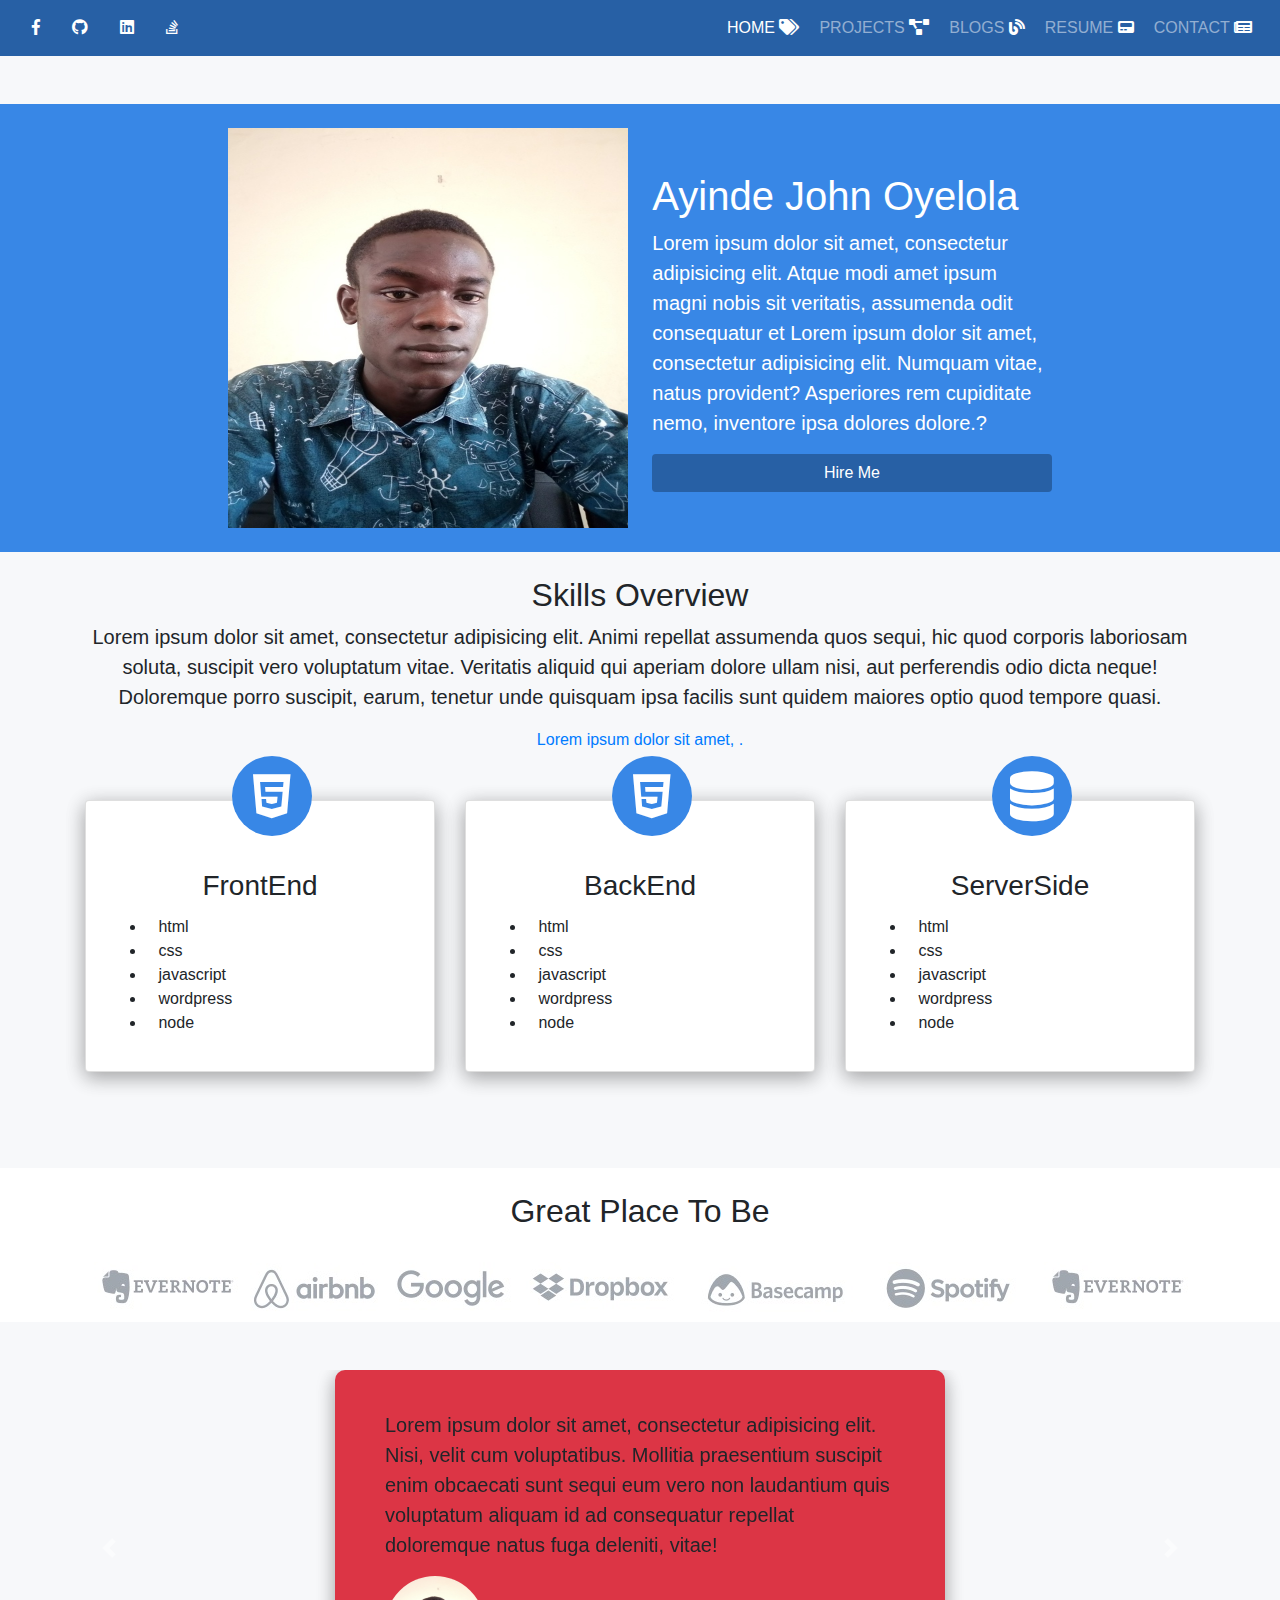
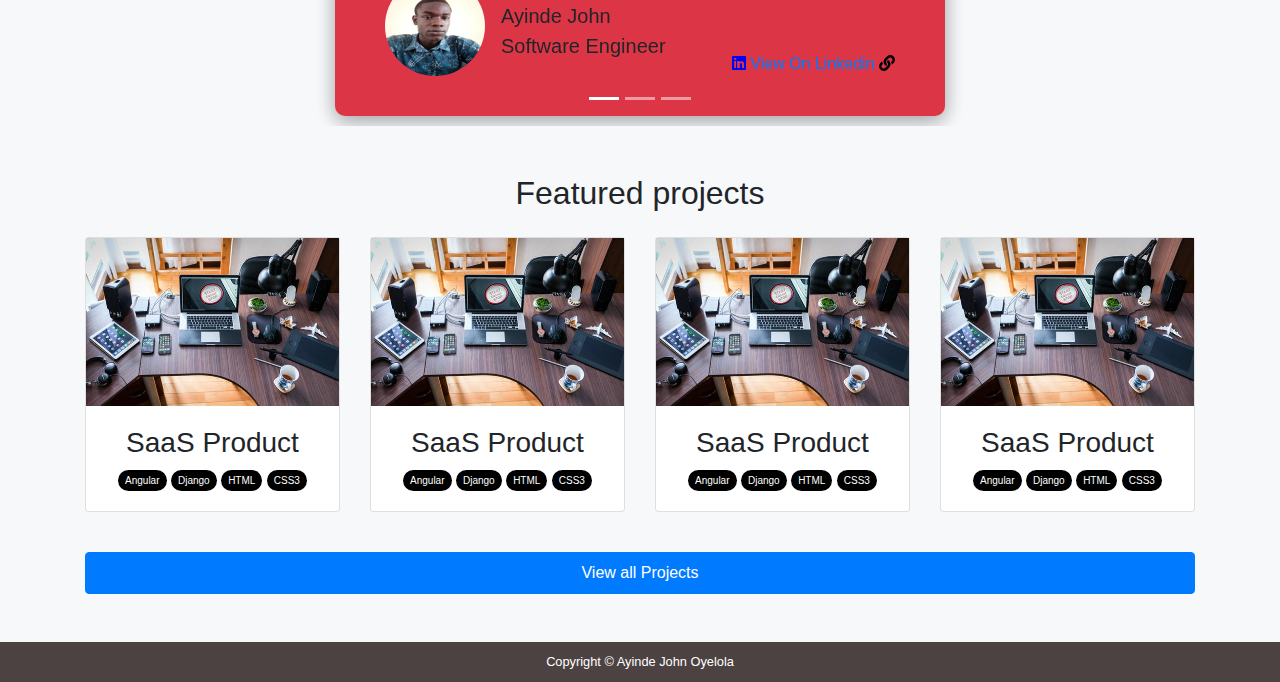
<file: index.html>
<!DOCTYPE html>
<html lang="en">

<head>
	<meta charset="UTF-8">
	<meta name="viewport" content="width=device-width, initial-scale=1, shrink-to-fit=no">
	<title>Welcome To My Bootstrap 4 Developer Portfolio Page</title>
	<link rel="stylesheet" href="./font/css/all.css"><!-- FontAwesome  -->
	<link rel="stylesheet" type="text/css" href="./asset/bootstrap.css"><!-- BootStrap  -->
	<script src="./asset/jquery.min.js"></script><!-- BootStrap JQuery  -->
	<link rel="stylesheet" href="./asset/main.css"><!-- Main StyleSheet  -->



</head>

<body>
	<header>
		<!-- Navigation start -->
		<nav class="navbar navbarbg  navbar-expand-md navbar-dark ">
			<ul class="nav">
				<li class="nav-item "><a href="#" class="nav-link"><span class="fab fa-facebook-f"></span></a></li>
				<li class="nav-item "><a href="#" class="nav-link"><span class="fab fa-github"></span></a></li>
				<li class="nav-item "><a href="#" class="nav-link"><span class="fab fa-linkedin"></span></a></li>
				<li class="nav-item "><a href="#" class="nav-link"><span class="fab fa-stack-overflow"></span></a></li>
			</ul>
			<button class="navbar-toggler" data-toggle="collapse" data-target="#portNav">
				<span class="navbar-toggler-icon"></span>
			</button>

			<div class="collapse navbar-collapse" id="portNav">
				<ul class="navbar-nav ml-auto">
					<li class="nav-item mr-1 active"><a href="index.html" class="nav-link navlink">Home <span
								class="fa fa-tags"></span></a></li>
					<li class="nav-item mr-1"><a href="project.html" class="nav-link">projects <span
								class="fa fa-project-diagram"></span></a></li>
					<li class="nav-item mr-1"><a href="404.html" class="nav-link">blogs <span class="fa fa-blog"></span></a>
					</li>
					<li class="nav-item mr-1"><a href="resume.html" class="nav-link">resume <span
								class="fa fa-pager"></span></a></li>
					<li class="nav-item mr-1"><a href="contact.html" class="nav-link">contact <span
								class="fa fa-newspaper"></span></a></li>
					<!-- <li class="nav-item mr-1"><a href="#" class="nav-link">page <span class="fa fa-tags"></span></a></li> -->
				</ul>

			</div>
		</nav>

		<!-- Navigation Ends -->
		<!-- about start -->
		<div class="container-fluid bg-primary mt-5 text-white">
			<div class="row about py-2">
				<!-- <div class="col-lg-2 col-md-1"></div> -->
				<div class="col-lg-8  offset-lg-2 offset-md-2">
					<div class="media flex-column flex-md-row">
						<img src="./img/john.jpg" class=" my-3 ml-auto mr-auto  img-fluid passport" alt="My portfolio john" />
						<div class="media-body ml-4 text-center text-md-left mt-4 flex-column  align-self-center">
							<h1 class="">Ayinde John Oyelola</h1>
							<p class="span2 ">Lorem ipsum dolor sit amet, consectetur adipisicing elit. Atque modi amet ipsum
								magni nobis sit veritatis, assumenda odit consequatur et Lorem ipsum dolor sit amet, consectetur
								adipisicing elit. Numquam vitae, natus provident? Asperiores rem cupiditate nemo, inventore ipsa
								dolores dolore.?</p>
							<a href="#" class="btn navbarbg mb-3  w-100 ">Hire Me</a>
						</div>
					</div>
				</div>
				<!-- <div class="col-lg-2 offset-md-2"></div> -->
			</div>

		</div>
		<!-- about start End -->
	</header>


	<!-- Skills Overview Start-->
	<div class="container text-center mt-4 mb-5 ">
		<h2>Skills Overview</h2>
		<p>Lorem ipsum dolor sit amet, consectetur adipisicing elit. Animi repellat assumenda quos sequi, hic quod
			corporis laboriosam soluta, suscipit vero voluptatum vitae. Veritatis aliquid qui aperiam dolore ullam nisi,
			aut perferendis odio dicta neque! Doloremque porro suscipit, earum, tenetur unde quisquam ipsa facilis sunt
			quidem maiores optio quod tempore quasi.</p>
		<a href="#">Lorem ipsum dolor sit amet, .</a>
	</div>
	<!-- Skills Overview Ends-->

	<!-- technologies Start-->
	<div class="container">
		<div class="row mt-5">
			<div class="col-lg-4 col-sm-12 mb-5">
				<div class="card shadow1">
					<div class="card-body">
						<div class="text-center icon-div"><span class="fab fa-html5 icon"></span></div>
						<h3 class="card-title text-center mt-5 ">FrontEnd</h3>
						<ul class=" ">
							<li><span class=" fas fa-angle-right"></span> html</li>
							<li><span class=" fas fa-angle-right"></span> css</li>
							<li><span class=" fas fa-angle-right"></span> javascript</li>
							<li><span class=" fas fa-angle-right"></span> wordpress</li>
							<li><span class=" fas fa-angle-right"></span> node</li>
						</ul>

					</div>
				</div>
			</div>

			<div class="col-lg-4 col-sm-12 mb-5">
				<div class="card shadow1">
					<div class="card-body ">
						<div class="text-center icon-div"><span class="fab fa-html5 icon"></span></div>
						<h3 class="card-title text-center mt-5 ">BackEnd</h3>
						<ul class=" ">
							<li><span class=" fas fa-angle-right"></span> html</li>
							<li><span class=" fas fa-angle-right"></span> css</li>
							<li><span class=" fas fa-angle-right"></span> javascript</li>
							<li><span class=" fas fa-angle-right"></span> wordpress</li>
							<li><span class=" fas fa-angle-right"></span> node</li>
						</ul>

					</div>
				</div>
			</div>

			<div class="col-lg-4 col-sm-12 mb-5">
				<div class="card shadow1">
					<div class="card-body">
						<div class="text-center icon-div"><span class="fas fa-database icon"></span></div>
						<h3 class="card-title text-center mt-5 ">ServerSide</h3>
						<ul class=" ">
							<li><span class=" fas fa-angle-right"></span> html</li>
							<li><span class=" fas fa-angle-right"></span> css</li>
							<li><span class=" fas fa-angle-right"></span> javascript</li>
							<li><span class=" fas fa-angle-right"></span> wordpress</li>
							<li><span class=" fas fa-angle-right"></span> node</li>
						</ul>

					</div>
				</div>
			</div>

		</div>
	</div>
	<!-- technologies End-->
	<!-- Places start -->
	<div class="container-fluid text-center mt-5 mb-2" style="background: white;">
		<div class="row">
			<div class="col">
				<h2 class=" py-4  text-center">Great Place To Be</h2>
				<div class="nav" style="display: flex;justify-content: center;">
					<span><img src="./img/eva.png" alt=""></span>
					<span><img src="./img/ari.png" alt=""></span>
					<span><img src="./img/base.png" alt=""></span>
					<span><img src="./img/droop.png" alt=""></span>
					<span><img src="./img/google.png" alt=""></span>
					<span><img src="./img/spo.png" alt=""></span>
					<span><img src="./img/eva.png" alt=""></span>
				</div>
			</div>
		</div>
	</div>
	<!-- Places Ends -->

	<!-- Carousel Start -->
	<div class="container-fluid">
		<div class="carousel slide my-5 col" id="carousel" data-ride="carousel" role="carousel">
			<ol class="carousel-indicators">
				<li data-target="#carousel" data-slide-to="0" class="active"></li>
				<li data-target="#carousel" data-slide-to="1"></li>
				<li data-target="#carousel" data-slide-to="2"></li>
			</ol>
			<div class="carousel-inner ">
				<div class="carousel-item active" class="">
					<div class="block bg-danger">
						<blockquote class=" blockquote">Lorem ipsum dolor sit amet, consectetur adipisicing elit. Nisi, velit
							cum voluptatibus. Mollitia praesentium suscipit enim obcaecati sunt sequi eum vero non laudantium
							quis voluptatum aliquam id ad consequatur repellat doloremque natus fuga deleniti, vitae!
						</blockquote>
						<div class="block-profile clearfix">
							<img src="./img/john.jpg" class="float-left mr-3">
							<p>Ayinde John <br> Software Engineer</p>
							<a class="d-block float-right" href="#"><span style="color: blue;font-size: px;"
									class="fab fa-linkedin"></span> View On Linkedin <span style="color: black"
									class="fas fa-link"></span> </a>
						</div>
					</div>
				</div>
				<div class="carousel-item " class="">
					<div class="block">
						<blockquote class=" blockquote">Lorem ipsum dolor sit amet, consectetur adipisicing elit. Nisi, velit
							cum voluptatibus. Mollitia praesentium suscipit enim obcaecati sunt sequi eum vero non laudantium
							quis voluptatum aliquam id ad consequatur repellat doloremque natus fuga deleniti, vitae!
						</blockquote>
						<div class="block-profile clearfix">
							<img src="./img/fung.jpg" class="float-left mr-3">
							<p>Ayinde John <br> Software Engineer</p>
						</div>
					</div>
				</div>
				<div class="carousel-item" class="">
					<div class="block">
						<blockquote class=" blockquote">Lorem ipsum dolor sit amet, consectetur adipisicing elit. Nisi, velit
							cum voluptatibus. Mollitia praesentium suscipit enim obcaecati sunt sequi eum vero non laudantium
							quis voluptatum aliquam id ad consequatur repellat doloremque natus fuga deleniti, vitae!
						</blockquote>
						<div class="block-profile clearfix">
							<img src="./img/ugo.jpg" class="float-left mr-3">
							<p>Ayinde John <br> Software Engineer</p>
						</div>
					</div>
				</div>
			</div>
			<a class="carousel-control-prev" href="#carousel" data-slide="prev" role="button">
				<span class="carousel-control-prev-icon"></span>
				<span class="sr-only">Previous</span>
			</a>
			<a class="carousel-control-next" href="#carousel" data-slide="next" role="button">
				<span class="carousel-control-next-icon"></span>
				<span class="sr-only">Next</span>
			</a>
		</div>
	</div>



	<!-- Carousel Ends -->
	<!-- Featured projects start -->
	<div class="container mb-5">
		<h2 class="text-center mb-4">Featured projects</h2>

		<div class="row">
			<div class="col-12 col-lg-3">
				<div class="card mb-sm-3" style="">
					<img src="./img/p1.jpeg" style="width: 550px" class="img-fluid .card-img-top">
					<div class="card-body">
						<h3 class="text-center">SaaS Product</h3>
						<div class="line-tech text-center">
							<span>Angular</span>
							<span>Django</span>
							<span>HTML</span>
							<span>CSS3</span>
						</div>
					</div>
				</div>
			</div>

			<div class="col-12 col-lg-3">
				<div class="card mb-sm-3" style="">
					<img src="./img/p1.jpeg" style="width: 550px" class="img-fluid .card-img-top">
					<div class="card-body">
						<h3 class="text-center">SaaS Product</h3>
						<div class="line-tech text-center">
							<span>Angular</span>
							<span>Django</span>
							<span>HTML</span>
							<span>CSS3</span>
						</div>
					</div>
				</div>
			</div>

			<div class="col-12 col-lg-3">
				<div class="card mb-sm-3" style="">
					<img src="./img/p1.jpeg" style="width: 550px" class="img-fluid .card-img-top">
					<div class="card-body">
						<h3 class="text-center">SaaS Product</h3>
						<div class="line-tech text-center">
							<span>Angular</span>
							<span>Django</span>
							<span>HTML</span>
							<span>CSS3</span>
						</div>
					</div>
				</div>
			</div>

			<div class="col-12 col-lg-3">
				<div class="card mb-sm-3" style="">
					<img src="./img/p1.jpeg" style="width: 550px" class="img-fluid .card-img-top">
					<div class="card-body">
						<h3 class="text-center">SaaS Product</h3>
						<div class="line-tech text-center">
							<span>Angular</span>
							<span>Django</span>
							<span>HTML</span>
							<span>CSS3</span>
						</div>
					</div>
				</div>
			</div>
		</div>

		<a href="./project.html" class="d-block btn btn-primary py-2 px-3 mt-4">View all Projects</a>
	</div>
	<!-- Featured projects End -->
	<!-- Footer start -->
	<div class="container-fluid" id="footer">
		<small class="text-center"> Copyright &copy; Ayinde John Oyelola</small>
	</div>
	<!-- Footer end -->






	<script src="./asset/bootstrap.min.js"></script><!-- BootStrap JavaScript  -->
</body>

</html>
</file>
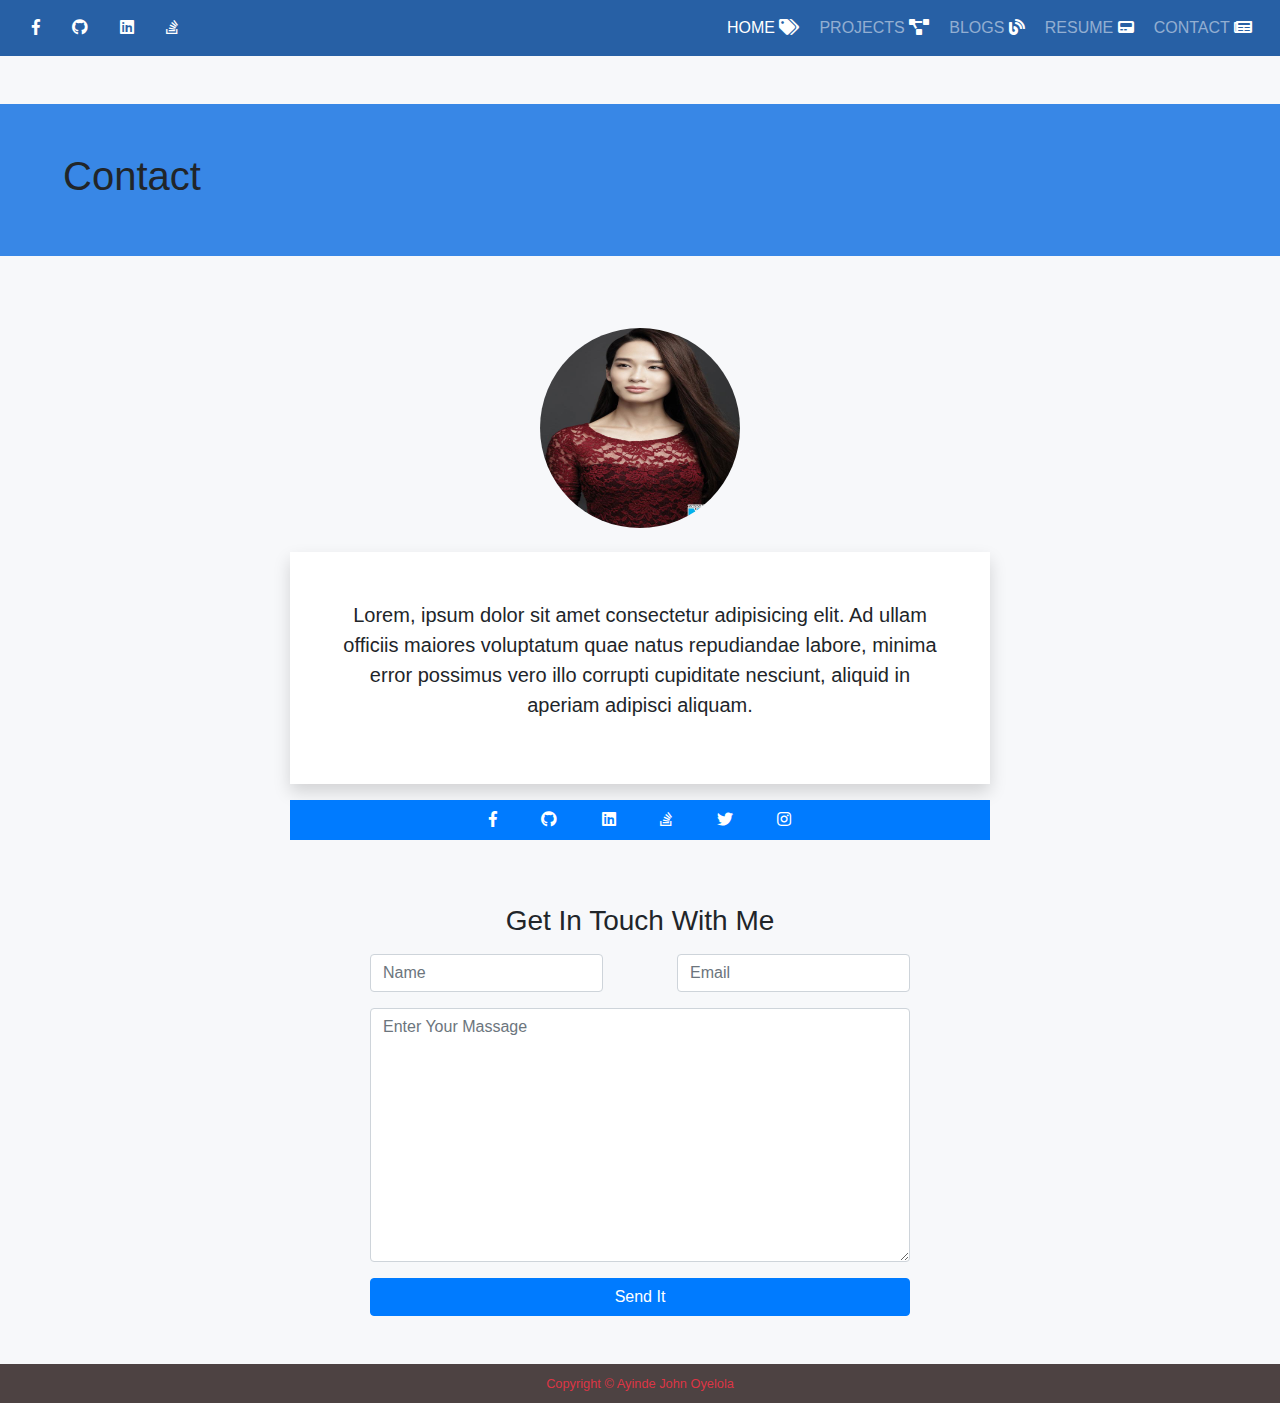
<file: contact.html>
<!DOCTYPE html>
<html lang="en">
<head>
	<meta charset="UTF-8">
	 <meta name="viewport" content="width=device-width, initial-scale=1, shrink-to-fit=no">
	<title>Projects Page</title>
	 <link rel="stylesheet" href="./font/css/all.css">  <!-- FontAwesome  -->
    <link rel="stylesheet" type="text/css" href="./asset/bootstrap.css">
    <script src="./asset/jquery.min.js"></script>
	<link rel="stylesheet" href="./asset/main.css">

    
    <script src="./asset/bootstrap.min.js"></script>

</head>
<body>
	<header>
<!-- Navigation start -->
		<nav class="navbar navbarbg navbar-expand-md navbar-dark">
			<ul class="nav">
				<li class="nav-item "><a href="#" class="nav-link"><span class="fab fa-facebook-f"></span></a></li>
				<li class="nav-item "><a href="#" class="nav-link"><span class="fab fa-github"></span></a></li>
				<li class="nav-item "><a href="#" class="nav-link"><span class="fab fa-linkedin"></span></a></li>
				<li class="nav-item "><a href="#" class="nav-link"><span class="fab fa-stack-overflow"></span></a></li>
			</ul>
			<button class="navbar-toggler" data-toggle="collapse" data-target="#portNav">
				<span class="navbar-toggler-icon"></span>
			</button>

			<div class="collapse navbar-collapse" id="portNav">
				<ul class="navbar-nav ml-auto">
					<li class="nav-item mr-1 active"><a href="index.html" class="nav-link ">Home <span class="fa fa-tags"></span></a></li>
					<!-- <li class="nav-item mr-1 "><a href="#" class="nav-link ">About <span class="fa fa-tags"></span></a></li> -->
					<li class="nav-item mr-1"><a href="project.html" class="nav-link">projects <span class="fa fa-project-diagram"></span></a></li>
					<li class="nav-item mr-1"><a href="404.html" class="nav-link">blogs <span class="fa fa-blog"></span></a></li>
					<li class="nav-item mr-1"><a href="resume.html" class="nav-link">resume <span class="fa fa-pager"></span></a></li>
					<li class="nav-item mr-1"><a href="#" class="nav-link">contact <span class="fa fa-newspaper"></span></a></li>
					<!-- <li class="nav-item mr-1"><a href="#" class="nav-link">page <span class="fa fa-tags"></span></a></li> -->
				</ul>

			</div>
		</nav>
	
<!-- Navigation Ends -->

	</header>

<!-- Project Header start -->
	<div class="container-fluid bg-primary mt-5 mb-5" >
		<div class="row about">
			<div class="col">
				<h1 class="display-5 py-5 pl-5">Contact</h1>
			</div>
		</div>
	</div>
<!-- Project Header ends -->
	<div class="container">
		<div class="row">
			<div class="col-lg-8 mx-lg-auto"> <!-- Centering the container    -->
				<div class="contact-intro  col text-center">
					<img src="./img/fung.jpg" class="my-4 mx-auto rounded-circle d-inline-block" style="width:200px;height:200px;" alt="">

					<div class="speech shadow  p-5 mb-3" style="background: #fff">
						<p>Lorem, ipsum dolor sit amet consectetur adipisicing elit. Ad ullam officiis maiores voluptatum quae natus repudiandae labore, minima error possimus vero illo corrupti cupiditate nesciunt, aliquid in aperiam adipisci aliquam.</p>
					</div>
					<ul class="list-inline bg-primary">
							<li class="list-inline-item "><a href="#" class="nav-link"><span class="fab fa-facebook-f"></span></a></li>
							<li class="list-inline-item "><a href="#" class="nav-link"><span class="fab fa-github"></span></a></li>
							<li class="list-inline-item "><a href="#" class="nav-link"><span class="fab fa-linkedin"></span></a></li>
							<li class="list-inline-item "><a href="#" class="nav-link"><span class="fab fa-stack-overflow"></span></a></li>
							<li class="list-inline-item "><a href="#" class="nav-link"><span class="fab fa-twitter"></span></a></li>
							<li class="list-inline-item "><a href="#" class="nav-link"><span class="fab fa-instagram"></span></a></li>
						</ul>
				</div>
				
			</div>
		</div>
	</div>
<!-- Contact Form Start -->
	<div class="container mt-5 mb-5">
		<div class="row">
			<div class="col-lg-6 mx-lg-auto">
				<h3 class="display-5 text-center mb-3">Get In Touch With Me</h3>
				<form action="" class="form">
					<!-- <label for="name">Name</label> -->
					<div class="form-inline mb-3 d-flex justify-content-between">
						<input type="text" name="" id="name" class=" form-control" placeholder="Name" class="   ">
						<input type="email" name="" id="email" class="form-control " placeholder="Email">
					</div>
					<textarea name="" id="textarea" cols="30" class="form-control" rows="10" placeholder="Enter Your Massage"></textarea>
					<button class="btn btn-primary w-100 mt-3">Send It</button>
				</form>
			</div>
		</div>
	</div>
<!-- Contact Form Ends -->

<!-- Footer start -->
	<div class="container-fluid" id="footer">
		<small class="text-center text-danger"> Copyright 	&copy; Ayinde John Oyelola</small>
	</div>
<!-- Footer end -->
</body>
</html>
</file>
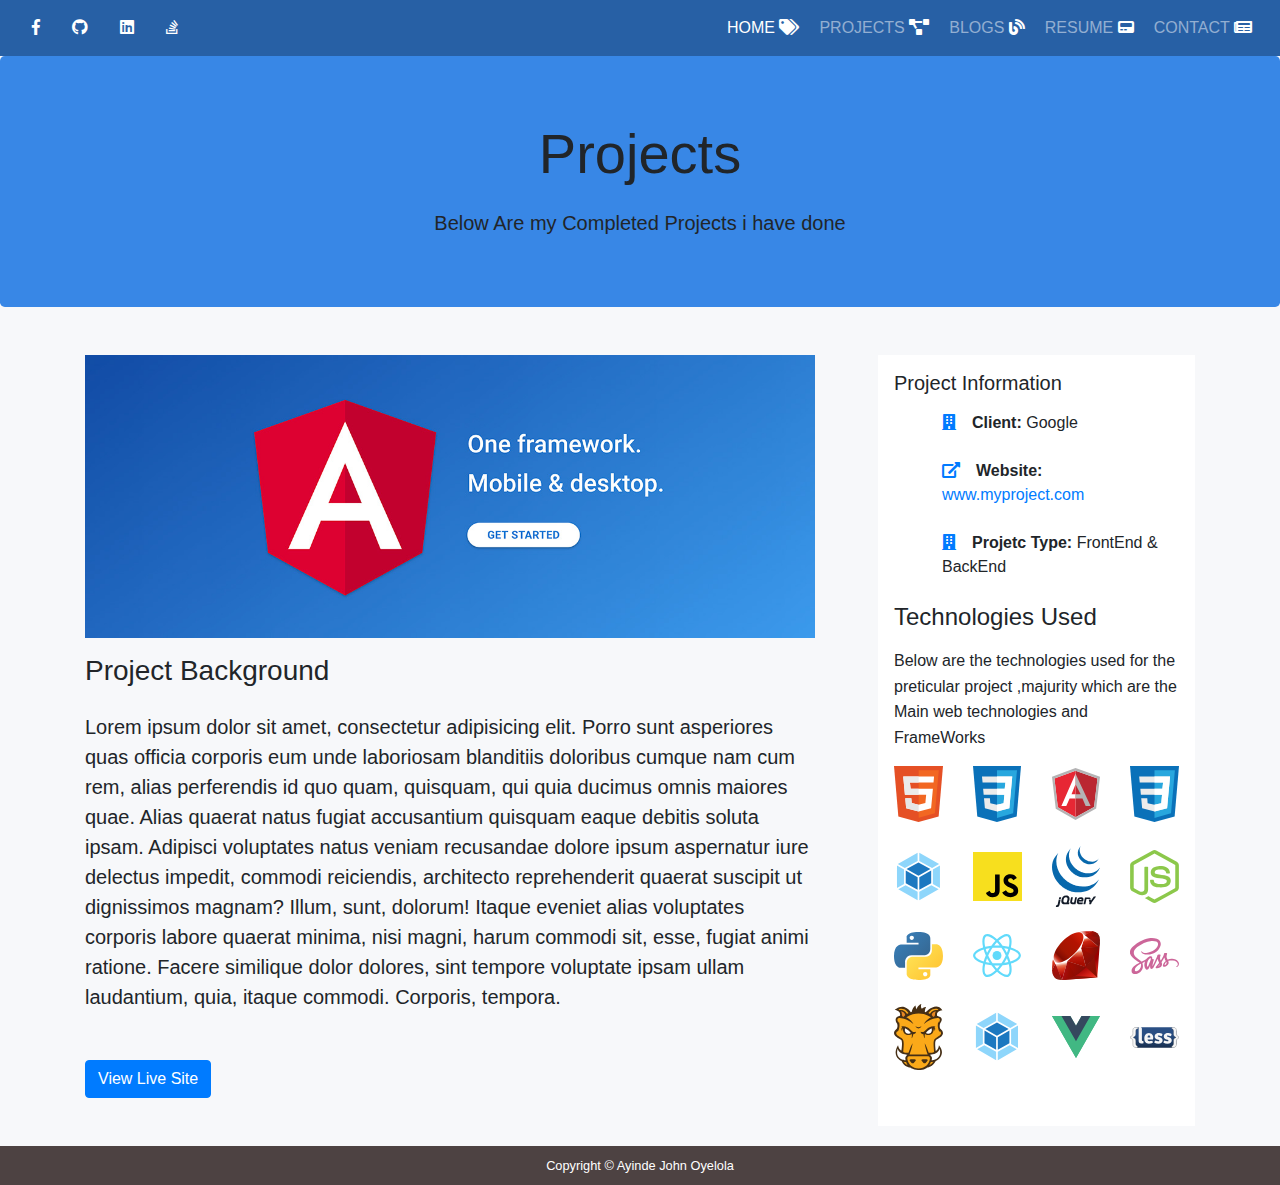
<file: project-post.html>
<!DOCTYPE html>
<html lang="en">
<head>
	<meta charset="UTF-8">
	 <meta name="viewport" content="width=device-width, initial-scale=1, shrink-to-fit=no">
	<title>Projects Page</title>
	 <link rel="stylesheet" href="./font/css/all.css">  <!-- FontAwesome  -->
    <link rel="stylesheet" type="text/css" href="./asset/bootstrap.css">
    <script src="./asset/jquery.min.js"></script>
	<link rel="stylesheet" href="./asset/main.css">

    
    <script src="./asset/bootstrap.min.js"></script>

</head>
<body>
	<header>
<!-- Navigation start -->
		<nav class="navbar navbarbg navbar-expand-md navbar-dark">
			<ul class="nav">
				<li class="nav-item "><a href="#" class="nav-link"><span class="fab fa-facebook-f"></span></a></li>
				<li class="nav-item "><a href="#" class="nav-link"><span class="fab fa-github"></span></a></li>
				<li class="nav-item "><a href="#" class="nav-link"><span class="fab fa-linkedin"></span></a></li>
				<li class="nav-item "><a href="#" class="nav-link"><span class="fab fa-stack-overflow"></span></a></li>
			</ul>
			<button class="navbar-toggler" data-toggle="collapse" data-target="#portNav">
				<span class="navbar-toggler-icon"></span>
			</button>

			<div class="collapse navbar-collapse" id="portNav">
				<ul class="navbar-nav ml-auto">
					<li class="nav-item mr-1 active"><a href="index.html" class="nav-link ">Home <span class="fa fa-tags"></span></a></li>
					<!-- <li class="nav-item mr-1 "><a href="#" class="nav-link ">About <span class="fa fa-tags"></span></a></li> -->
					<li class="nav-item mr-1"><a href="project.html" class="nav-link">projects <span class="fa fa-project-diagram"></span></a></li>
					<li class="nav-item mr-1"><a href="404.html" class="nav-link">blogs <span class="fa fa-blog"></span></a></li>
					<li class="nav-item mr-1"><a href="resume.html" class="nav-link">resume <span class="fa fa-pager"></span></a></li>
					<li class="nav-item mr-1"><a href="contact.html" class="nav-link">Contact <span class="fa fa-newspaper"></span></a></li>
					<!-- <li class="nav-item mr-1"><a href="#" class="nav-link">page <span class="fa fa-tags"></span></a></li> -->
				</ul>

			</div>
		</nav>
	
<!-- Navigation Ends -->

	</header>

<!-- Project Header start -->
	<div class="jumbotron  about">
		<div class="container text-center">
			<h2 class="display-4 mb-4">Projects</h2>
			<h5 class="">Below Are my Completed Projects i have done</h5>
		</div>
	</div>
<!-- Project Header ends -->

<!-- PRoject Body Start -->
	<div class="container mt-5">
		<div class="row">
			<div class="col-12 col-lg-8 ">
				<section class="section-row" >
					<div class="project-image">
						<img src="./img/react.jpg" class="img-fluid" alt="">
					</div>
					<h3 class="py-3">Project Background</h3>
					<p class="mb-5 " >
						Lorem ipsum dolor sit amet, consectetur adipisicing elit. Porro sunt asperiores quas officia corporis eum unde laboriosam blanditiis doloribus cumque nam cum rem, alias perferendis id quo quam, quisquam, qui quia ducimus omnis maiores quae. Alias quaerat natus fugiat accusantium quisquam eaque debitis soluta ipsam. Adipisci voluptates natus veniam recusandae dolore ipsum aspernatur iure delectus impedit, commodi reiciendis, architecto reprehenderit quaerat suscipit ut dignissimos magnam? Illum, sunt, dolorum! Itaque eveniet alias voluptates corporis labore quaerat minima, nisi magni, harum commodi sit, esse, fugiat animi ratione. Facere similique dolor dolores, sint tempore voluptate ipsam ullam laudantium, quia, itaque commodi. Corporis, tempora.
					</p>
					<a href="index.html" class="btn btn-primary mb-5">View Live Site</a>



				</section>
			</div>
			<aside class="col-12 col-lg-4 pl-lg-5 project-side-bar">
				<div class="project-side-bar-inner bg-white p-3">
					<div class="side-bar-row mb-3">
						<h5  class="mb-3">Project Information</h5>
						<ul class="list-unstyled pl-5">
							<li class="mb-4">
								<i class=" fas fa-building mr-3 text-primary"></i><strong>Client:</strong>
								<span>Google</span>
							</li>
							<li class="mb-4">
								<i class=" fas fa-external-link-alt mr-3 text-primary"></i><strong>Website:</strong>
								<a href="#">www.myproject.com</a>

							</li>
							<li class="mb-4">
								<i class=" fas fa-building mr-3 text-primary"></i><strong>Projetc Type:</strong>
								<span>FrontEnd & BackEnd</span>
							</li>
						</ul>
					</div>

					<div class="side-bar-row mb-3">
						<h4 class="mb-3">Technologies Used</h4>
						<p >Below are the technologies used for the preticular project ,majurity which are the Main web technologies and FrameWorks</p>
						<div class="align-items-center row my-3 ">
							<div class="col-4 col-md-3   mb-4">
								<img class="img-fluid" src="./img/icons/html5.svg" alt="">
							</div>
							<div class="col-4 col-md-3  mb-4">
								<img class="img-fluid" src="./img/icons/css3.svg" alt="">
							</div>
							<div class="col-4 col-md-3  mb-4">
								<img class="img-fluid" src="./img/icons/angular.svg" alt="">
							</div>
							<div class="col-4 col-md-3  mb-4">
								<img class="img-fluid" src="./img/icons/css3.svg" alt="">
							</div>
							<div class="col-4 col-md-3  mb-4">
								<img class="img-fluid" src="./img/icons/webpack.svg" alt="">
							</div>
							<div class="col-4 col-md-3  mb-4">
								<img class="img-fluid" src="./img/icons/javascript.svg" alt="">
							</div>
							<div class="col-4 col-md-3  mb-4">
								<img class="img-fluid" src="./img/icons/jquery-alt.svg" alt="">
							</div>
							<div class="col-4 col-md-3 mb-4">
								<img class="img-fluid" src="./img/icons/nodejs.svg" alt="">
							</div>
							<div class="col-4 col-md-3 mb-4">
								<img class="img-fluid" src="./img/icons/python.svg" alt="">
							</div>
							<div class="col-4 col-md-3 mb-4">
								<img class="img-fluid" src="./img/icons/react.svg" alt="">
							</div>
							<div class="col-4 col-md-3 mb-4">
								<img class="img-fluid" src="./img/icons/ruby.svg" alt="">
							</div>
							<div class="col-4 col-md-3 mb-4">
								<img class="img-fluid" src="./img/icons/sass.svg" alt="">
							</div>

							<div class="col-4 col-md-3 mb-4">
								<img class="img-fluid" src="./img/icons/grunt.svg" alt="">
							</div>
							<div class="col-4 col-md-3 mb-4">
								<img class="img-fluid" src="./img/icons/webpack.svg" alt="">
							</div>
							<div class="col-4 col-md-3 mb-4">
								<img class="img-fluid" src="./img/icons/vue.svg" alt="">
							</div>
							<div class="col-4 col-md-3 mb-4">
								<img class="img-fluid" src="./img/icons/less.svg" alt="">
							</div>
							
						</div>

					</div>
				</div>
			</aside>
		</div>
	</div>
<!-- PRoject Body Ends -->



<!-- Footer start -->
	<div class="container-fluid" id="footer">
		<small class="text-center"> Copyright 	&copy; Ayinde John Oyelola</small>
	</div>
<!-- Footer end -->
</body>
</html>
</file>
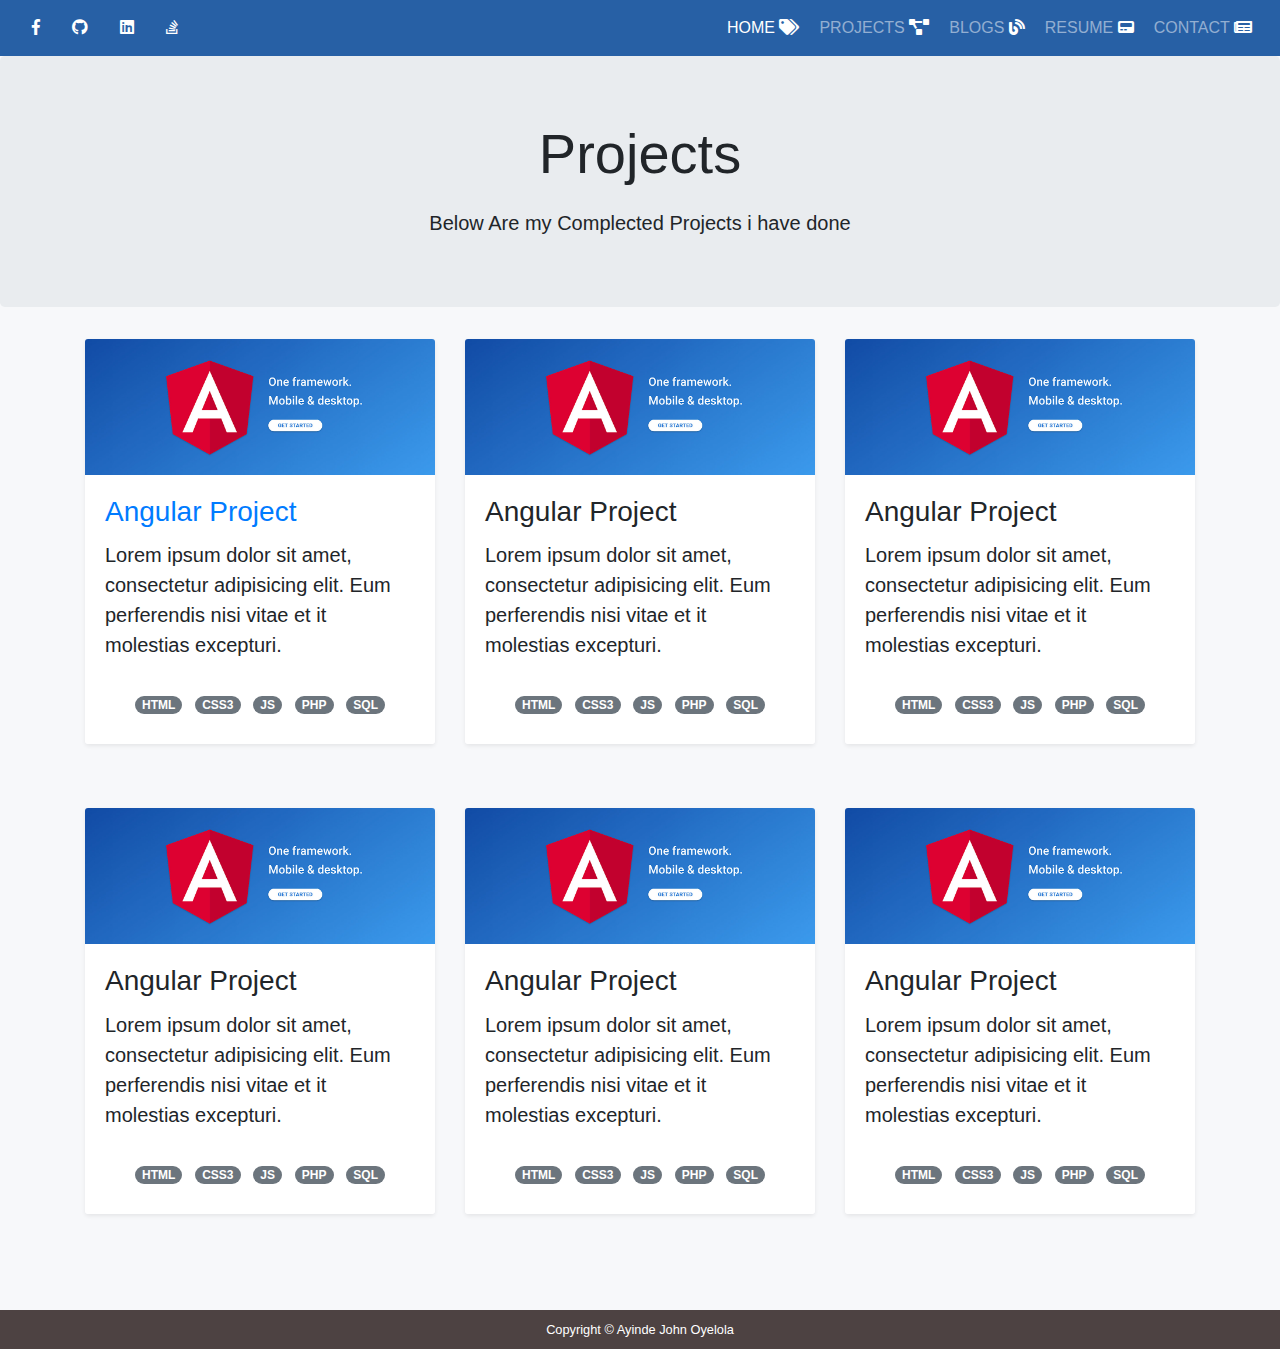
<file: project.html>
<!DOCTYPE html>
<html lang="en">
<head>
	<meta charset="UTF-8">
	 <meta name="viewport" content="width=device-width, initial-scale=1, shrink-to-fit=no">
	<title>Projects Page</title>
	 <link rel="stylesheet" href="./font/css/all.css">  <!-- FontAwesome  -->
    <link rel="stylesheet" type="text/css" href="./asset/bootstrap.css">
    <script src="./asset/jquery.min.js"></script>
	<link rel="stylesheet" href="./asset/main.css">

    
    <script src="./asset/bootstrap.min.js"></script>

</head>
<body>
	<header>
<!-- Navigation start -->
		<nav class="navbar navbarbg navbar-expand-md navbar-dark">
			<ul class="nav">
				<li class="nav-item "><a href="#" class="nav-link"><span class="fab fa-facebook-f"></span></a></li>
				<li class="nav-item "><a href="#" class="nav-link"><span class="fab fa-github"></span></a></li>
				<li class="nav-item "><a href="#" class="nav-link"><span class="fab fa-linkedin"></span></a></li>
				<li class="nav-item "><a href="#" class="nav-link"><span class="fab fa-stack-overflow"></span></a></li>
			</ul>
			<button class="navbar-toggler" data-toggle="collapse" data-target="#portNav">
				<span class="navbar-toggler-icon"></span>
			</button>

			<div class="collapse navbar-collapse" id="portNav">
				<ul class="navbar-nav ml-auto">
					<li class="nav-item mr-1 active"><a href="index.html" class="nav-link ">Home <span class="fa fa-tags"></span></a></li>
					<!-- <li class="nav-item mr-1 "><a href="#" class="nav-link ">About <span class="fa fa-tags"></span></a></li> -->
					<li class="nav-item mr-1"><a href="project.html" class="nav-link">projects <span class="fa fa-project-diagram"></span></a></li>
					<li class="nav-item mr-1"><a href="404.html" class="nav-link">blogs <span class="fa fa-blog"></span></a></li>
					<li class="nav-item mr-1"><a href="resume.html" class="nav-link">resume <span class="fa fa-pager"></span></a></li>
					<li class="nav-item mr-1"><a href="contact.html" class="nav-link">contact <span class="fa fa-newspaper"></span></a></li>
					<!-- <li class="nav-item mr-1"><a href="#" class="nav-link">page <span class="fa fa-tags"></span></a></li> -->
				</ul>

			</div>
		</nav>
	
<!-- Navigation Ends -->

	</header>

<!-- Project Header start -->
	<div class="jumbotron  ">
		<div class="container text-center">
			<h2 class="display-4 mb-4">Projects</h2>
			<h5 class="">Below Are my Complected Projects i have done</h5>
		</div>
	</div>
<!-- Project Header ends -->

<!-- Projects Start -->
	<div class="container mb-5">
		<div class="row row-1 mb-3">
			<div class="col-12 col-lg-4 ">
				<div class="card mb-5 border-0 shadow-sm">

					<a href="project-post.html">

					<img src="./img/react.jpg" alt="react project" class="card-img-top img-fluid">
					<div class="card-body ">
						<h3 class="card-title">Angular Project</h3>
						</a>
						
						<p class="card-text">Lorem ipsum dolor sit amet, consectetur adipisicing elit. Eum perferendis nisi vitae et it molestias excepturi.</p>
					</div>
					<div class="card-footer text-center bg-white border-0">
						<ul class="list-inline">
							<li class="list-inline-item"><span class="badge badge-secondary badge-pill">HTML</span></li>
							<li class="list-inline-item"><span class="badge badge-secondary badge-pill">CSS3</span></li>
							<li class="list-inline-item"><span class="badge badge-secondary badge-pill">JS</span></li>
							<li class="list-inline-item"><span class="badge badge-secondary badge-pill">PHP</span></li>
							<li class="list-inline-item"><span class="badge badge-secondary badge-pill">SQL</span></li>
						</ul>
					</div>
				</div>
			</div>

			<div class="col-12 col-lg-4 ">
				<div class="card mb-5 border-0 shadow-sm">
					<img src="./img/react.jpg" alt="react project" class="card-img-top img-fluid">
					<div class="card-body ">
						<h3 class="card-title">Angular Project</h3>
						<p class="card-text">Lorem ipsum dolor sit amet, consectetur adipisicing elit. Eum perferendis nisi vitae et it molestias excepturi.</p>
					</div>
					<div class="card-footer text-center bg-white border-0">
						<ul class="list-inline">
							<li class="list-inline-item"><span class="badge badge-secondary badge-pill">HTML</span></li>
							<li class="list-inline-item"><span class="badge badge-secondary badge-pill">CSS3</span></li>
							<li class="list-inline-item"><span class="badge badge-secondary badge-pill">JS</span></li>
							<li class="list-inline-item"><span class="badge badge-secondary badge-pill">PHP</span></li>
							<li class="list-inline-item"><span class="badge badge-secondary badge-pill">SQL</span></li>
						</ul>
					</div>
				</div>
			</div>

			<div class="col-12 col-lg-4 ">
				<div class="card mb-5 border-0 shadow-sm">
					<img src="./img/react.jpg" alt="react project" class="card-img-top img-fluid">
					<div class="card-body ">
						<h3 class="card-title">Angular Project</h3>
						<p class="card-text">Lorem ipsum dolor sit amet, consectetur adipisicing elit. Eum perferendis nisi vitae et it molestias excepturi.</p>
					</div>
					<div class="card-footer text-center bg-white border-0">
						<ul class="list-inline">
							<li class="list-inline-item"><span class="badge badge-secondary badge-pill">HTML</span></li>
							<li class="list-inline-item"><span class="badge badge-secondary badge-pill">CSS3</span></li>
							<li class="list-inline-item"><span class="badge badge-secondary badge-pill">JS</span></li>
							<li class="list-inline-item"><span class="badge badge-secondary badge-pill">PHP</span></li>
							<li class="list-inline-item"><span class="badge badge-secondary badge-pill">SQL</span></li>
						</ul>
					</div>
				</div>
			</div>


		</div>

		<div class="row row-2 mb-3">
			<div class="col-12 col-lg-4 ">
				<div class="card mb-5 border-0 shadow-sm">
					<img src="./img/react.jpg" alt="react project" class="card-img-top img-fluid">
					<div class="card-body ">
						<h3 class="card-title">Angular Project</h3>
						<p class="card-text">Lorem ipsum dolor sit amet, consectetur adipisicing elit. Eum perferendis nisi vitae et it molestias excepturi.</p>
					</div>
					<div class="card-footer text-center bg-white border-0">
						<ul class="list-inline">
							<li class="list-inline-item"><span class="badge badge-secondary badge-pill">HTML</span></li>
							<li class="list-inline-item"><span class="badge badge-secondary badge-pill">CSS3</span></li>
							<li class="list-inline-item"><span class="badge badge-secondary badge-pill">JS</span></li>
							<li class="list-inline-item"><span class="badge badge-secondary badge-pill">PHP</span></li>
							<li class="list-inline-item"><span class="badge badge-secondary badge-pill">SQL</span></li>
						</ul>
					</div>
				</div>
			</div>

			<div class="col-12 col-lg-4 ">
				<div class="card mb-5 border-0 shadow-sm">
					<img src="./img/react.jpg" alt="react project" class="card-img-top img-fluid">
					<div class="card-body ">
						<h3 class="card-title">Angular Project</h3>
						<p class="card-text">Lorem ipsum dolor sit amet, consectetur adipisicing elit. Eum perferendis nisi vitae et it molestias excepturi.</p>
					</div>
					<div class="card-footer text-center bg-white border-0">
						<ul class="list-inline">
							<li class="list-inline-item"><span class="badge badge-secondary badge-pill">HTML</span></li>
							<li class="list-inline-item"><span class="badge badge-secondary badge-pill">CSS3</span></li>
							<li class="list-inline-item"><span class="badge badge-secondary badge-pill">JS</span></li>
							<li class="list-inline-item"><span class="badge badge-secondary badge-pill">PHP</span></li>
							<li class="list-inline-item"><span class="badge badge-secondary badge-pill">SQL</span></li>
						</ul>
					</div>
				</div>
			</div>

			<div class="col-12 col-lg-4 ">
				<div class="card mb-5 border-0 shadow-sm">
					<img src="./img/react.jpg" alt="react project" class="card-img-top img-fluid">
					<div class="card-body ">
						<h3 class="card-title">Angular Project</h3>
						<p class="card-text">Lorem ipsum dolor sit amet, consectetur adipisicing elit. Eum perferendis nisi vitae et it molestias excepturi.</p>
					</div>
					<div class="card-footer text-center bg-white border-0">
						<ul class="list-inline">
							<li class="list-inline-item"><span class="badge badge-secondary badge-pill">HTML</span></li>
							<li class="list-inline-item"><span class="badge badge-secondary badge-pill">CSS3</span></li>
							<li class="list-inline-item"><span class="badge badge-secondary badge-pill">JS</span></li>
							<li class="list-inline-item"><span class="badge badge-secondary badge-pill">PHP</span></li>
							<li class="list-inline-item"><span class="badge badge-secondary badge-pill">SQL</span></li>
						</ul>
					</div>
				</div>
			</div>

			
		</div>
	</div>
<!-- Projects Ends -->


<!-- Footer start -->
	<div class="container-fluid" id="footer">
		<small class="text-center"> Copyright 	&copy; Ayinde John Oyelola</small>
	</div>
<!-- Footer end -->
</body>
</html>
</file>
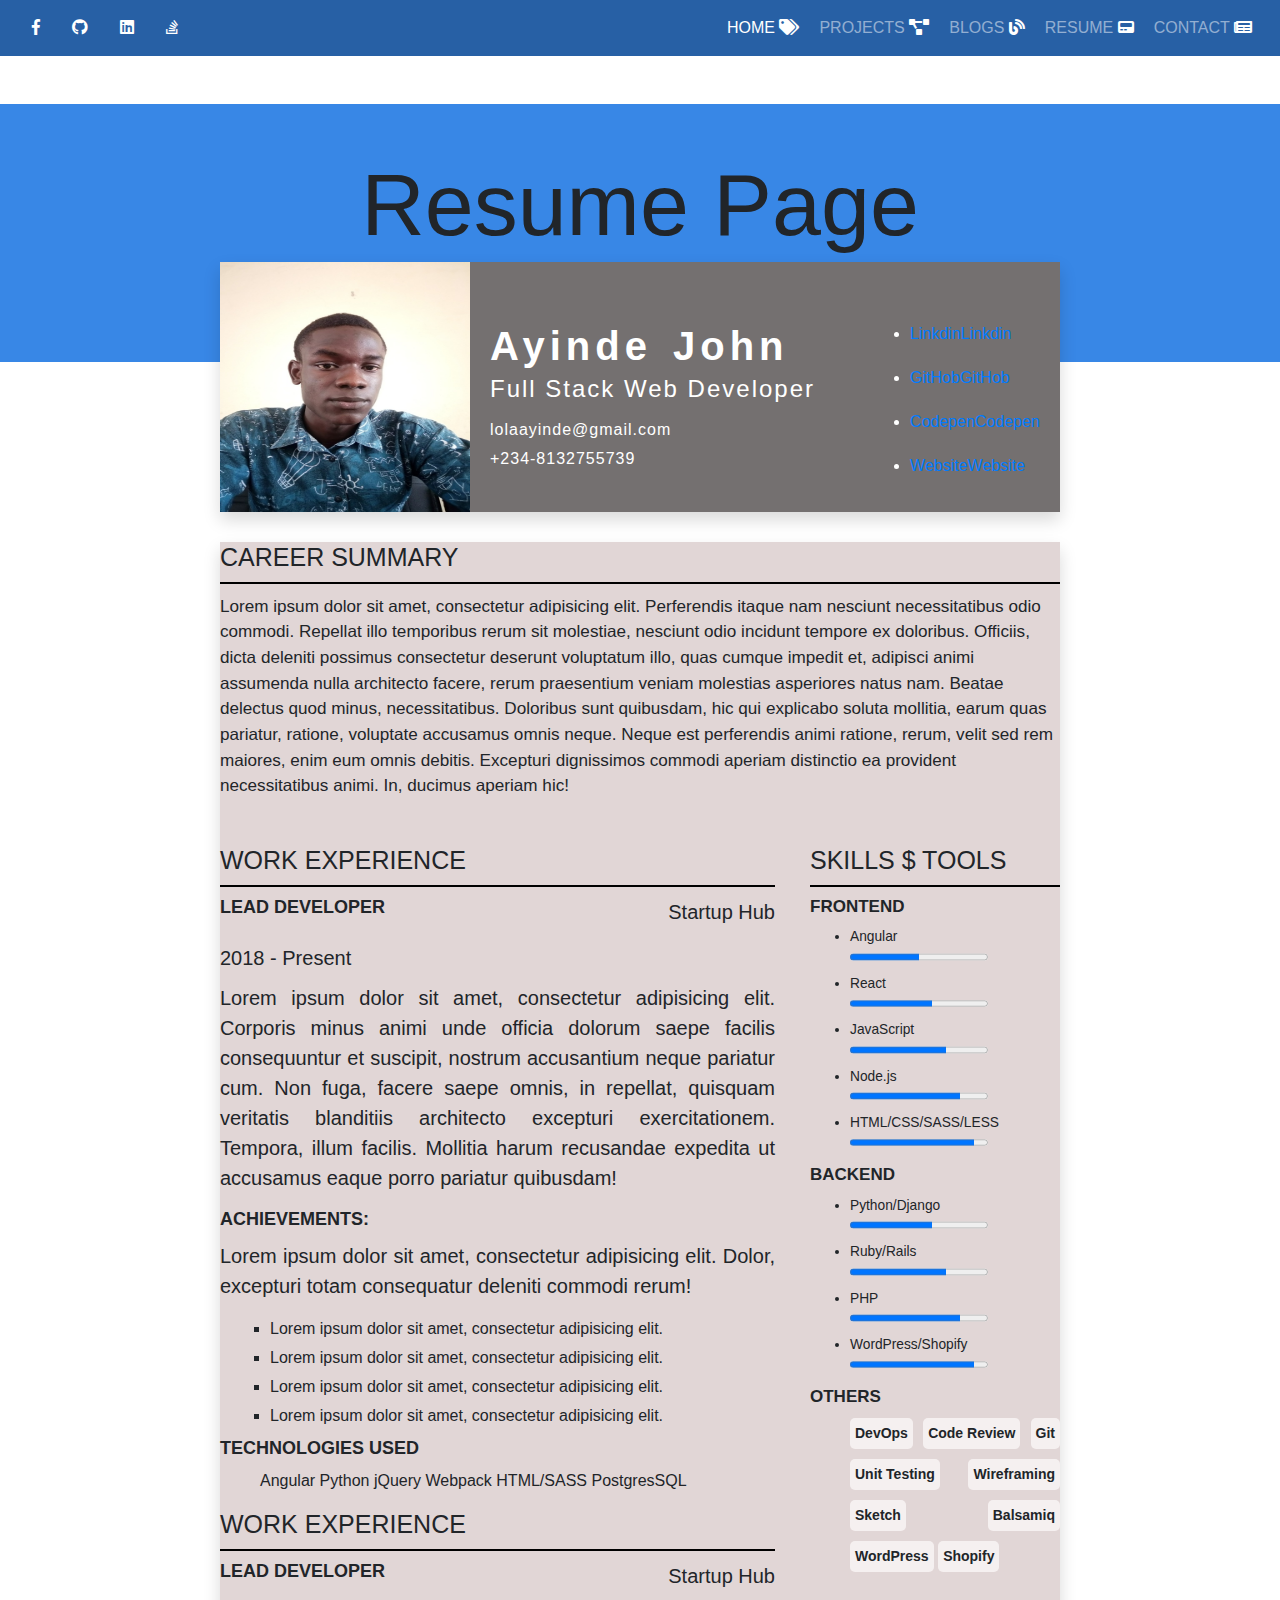
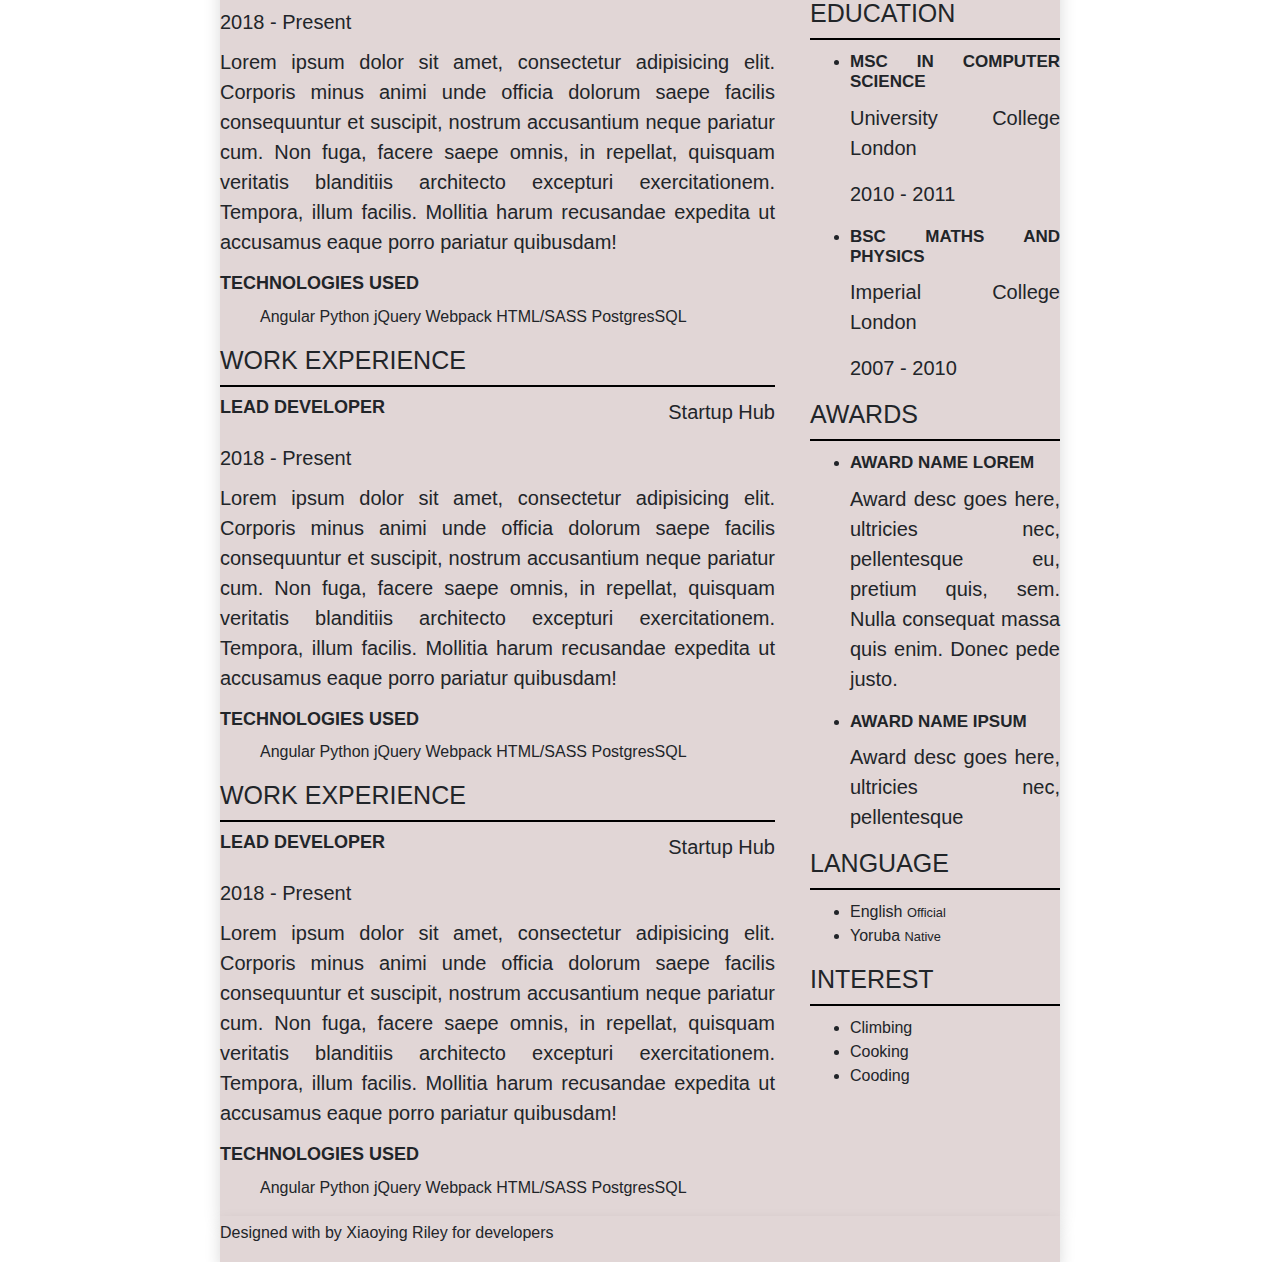
<file: resume.html>
<!DOCTYPE html>
<html lang="en">
<head>
	<meta charset="UTF-8">
	 <meta name="viewport" content="width=device-width, initial-scale=1, shrink-to-fit=no">
	<title>Projects Page</title>
	 <link rel="stylesheet" href="./font/css/all.css">  <!-- FontAwesome  -->
    <link rel="stylesheet" type="text/css" href="./asset/bootstrap.css">
    <script src="./asset/jquery.min.js"></script>
	<link rel="stylesheet" href="./asset/main.css">
	<link rel="stylesheet" href="./asset/resume-style.css">
    
    <script src="./asset/bootstrap.min.js"></script>

</head>
<body>
	<header>
<!-- Navigation start -->
		<nav class="navbar navbarbg navbar-expand-md navbar-dark">
			<ul class="nav">
				<li class="nav-item "><a href="#" class="nav-link"><span class="fab fa-facebook-f"></span></a></li>
				<li class="nav-item "><a href="#" class="nav-link"><span class="fab fa-github"></span></a></li>
				<li class="nav-item "><a href="#" class="nav-link"><span class="fab fa-linkedin"></span></a></li>
				<li class="nav-item "><a href="#" class="nav-link"><span class="fab fa-stack-overflow"></span></a></li>
			</ul>
			<button class="navbar-toggler" data-toggle="collapse" data-target="#portNav">
				<span class="navbar-toggler-icon"></span>
			</button>

			<div class="collapse navbar-collapse" id="portNav">
				<ul class="navbar-nav ml-auto">
					<li class="nav-item mr-1 active"><a href="index.html" class="nav-link ">Home <span class="fa fa-tags"></span></a></li>
					<!-- <li class="nav-item mr-1 "><a href="#" class="nav-link ">About <span class="fa fa-tags"></span></a></li> -->
					<li class="nav-item mr-1"><a href="project.html" class="nav-link">projects <span class="fa fa-project-diagram"></span></a></li>
					<li class="nav-item mr-1"><a href="404.html" class="nav-link">blogs <span class="fa fa-blog"></span></a></li>
					<li class="nav-item mr-1"><a href="resume.html" class="nav-link">resume <span class="fa fa-pager"></span></a></li>
					<li class="nav-item mr-1"><a href="contact.html" class="nav-link">contact <span class="fa fa-newspaper"></span></a></li>
					<!-- <li class="nav-item mr-1"><a href="#" class="nav-link">page <span class="fa fa-tags"></span></a></li> -->
				</ul>

			</div>
		</nav>
	
<!-- Navigation Ends -->

<!-- about start -->
		<div class="container-fluid bg-primary mt-5 " >
			<div class="row about pb-5">
				<div class="col">
					<h1 class="display-2 py-5 text-center">Resume Page</h1>
					</div>
				</div>
			</div>
			
		</div>
<!-- about start End -->
	</header>


<!-- Resume container start-->
<div class="margin-box ">
	<header class="resume-container group head-resume-container " style="background: #747070;color: #fff;">
		<img src="./img/john.jpg" width="250px" height="250px" alt="" class="group" id="logo">
		<div class="detail ">
			<section class="my-detail-1 ">
				<h1>Ayinde John</h1>
				<h4>Full Stack Web Developer</h4>
				<p>lolaayinde@gmail.com</p>
				<p>+234-8132755739</p>
			</section>

			<section class="my-social-2">
				<ul>
					<li><a href="#">LinkdinLinkdin</a></li>
					<li><a href="#">GitHobGitHob</a></li>
					<li><a href="#">CodepenCodepen</a></li>
					<li><a href="#">WebsiteWebsite</a></li>
				</ul>
			</section>
		</div>
	</header>

	<main class="working-exp resume-container main-body group">

		<section class="summary  group">
			<h2>Career Summary</h2>
			<p>Lorem ipsum dolor sit amet, consectetur adipisicing elit. Perferendis itaque nam nesciunt necessitatibus odio commodi. Repellat illo temporibus rerum sit molestiae, nesciunt odio incidunt tempore ex doloribus. Officiis, dicta deleniti possimus consectetur deserunt voluptatum illo, quas cumque impedit et, adipisci animi assumenda nulla architecto facere, rerum praesentium veniam molestias asperiores natus nam. Beatae delectus quod minus, necessitatibus. Doloribus sunt quibusdam, hic qui explicabo soluta mollitia, earum quas pariatur, ratione, voluptate accusamus omnis neque. Neque est perferendis animi ratione, rerum, velit sed rem maiores, enim eum omnis debitis. Excepturi dignissimos commodi aperiam distinctio ea provident necessitatibus animi. In, ducimus aperiam hic!</p>
		</section>
													<!-- aside begins -->
		<aside class="skills-tools group right">

			<h2>Skills $ Tools</h2>
			<div class="skills-content">
												<!-- start of first bar -->
				<section class="skills-frontend dab">
					<h4>Frontend</h4>
					<ul>
						<li>Angular <progress value="50" max="100"></li>
						<li>React <progress value="60" max="100"></li>
						<li>JavaScript <progress value="70" max="100"></li>
						<li>Node.js <progress value="80" max="100"></li>
						<li>HTML/CSS/SASS/LESS <progress value="90" max="100"></li>
					</ul>
				</section>
				<section class="skills-backend dab">
					<h4>Backend</h4>
					<ul>
						<li>Python/Django <progress value="60" max="100"></li>
						<li>Ruby/Rails <progress value="70" max="100"></li>
						<li>PHP <progress value="80" max="100"></li>
						<li>WordPress/Shopify <progress value="90" max="100"></li>
					</ul>
				</section>
				<section class="skills-others dab dab-2">
					<h4>Others</h4>
					<ul class="span-skills">
						<li>DevOps</li>
						<li>Code Review</li>
						<li>Git</li>
						<li>Unit Testing</li>
						<li>Wireframing</li>
						<li>Sketch</li>
						<li>Balsamiq</li>
						<li>WordPress</li>
						<li>Shopify</li>
					</ul>
				</section>
				
			</div>
												<!-- End of first bar -->
												<!-- start of Secound bar -->			
			<div class="skills-2">
				
				<h2>Education</h2>
				<ul class="education-degree">
					<li class="edu-1">
						<h4>MSc in Computer Science</h4>
						<p>University College London</p>
						<p>2010 - 2011</p>
					</li>
					<li class="edu-2">
						<h4>BSc Maths and Physics</h4>
						<p>Imperial College London</p>
						<p>2007 - 2010</p>
					</li>
				</ul>



				<h2>Awards</h2>
				<ul class="awards">
					<li class="award-1">
						<h4>Award Name Lorem</h4>
						<p>Award desc goes here, ultricies nec, pellentesque eu, pretium quis, sem. Nulla consequat massa quis enim. Donec pede justo.</p>
					</li>
					<li class="award-2">
						<h4>Award Name Ipsum</h4>
						<p>Award desc goes here, ultricies nec, pellentesque</p>
					</li>
				</ul>

				<h2>language</h2>
				<ul class="language">
					<li class="lang-1">
						<span>English</span>
						<small>Official</small>
					</li>
					<li class="lang-2">
						<span>Yoruba</span>
						<small>Native</small>
					</li>
				</ul>

				<h2>Interest</h2>
				<ul class="interest">
					<li class="int-1">Climbing</li>
					<li class="int-2">Cooking</li>
					<li class="int-3">Cooding</li>
				</ul>
			
			</div> 
													 <!-- End of Secound bar -->

	
		</aside>
													<!-- aside Ends -->
		

													<!-- Main Content Begins  -->

		<div class="left">

			<section class="work ">
				<h2 class="work-heading">Work Experience</h2>
				<div class="work-title">
					<h3>lead Developer</h3>
					<p class="align-text">Startup Hub</p>
					<p class="group">2018 - Present</p>
				</div>
				<div class="work-body">
					<p>Lorem ipsum dolor sit amet, consectetur adipisicing elit. Corporis minus animi unde officia dolorum saepe facilis consequuntur et suscipit, nostrum accusantium neque pariatur cum. Non fuga, facere saepe omnis, in repellat, quisquam veritatis blanditiis architecto excepturi exercitationem. Tempora, illum facilis. Mollitia harum recusandae expedita ut accusamus eaque porro pariatur quibusdam!</p>
				</div>
				<div class="achi">
					<h3>Achievements:</h3>
					<p>Lorem ipsum dolor sit amet, consectetur adipisicing elit. Dolor, excepturi totam consequatur deleniti commodi rerum!</p>

					<ul class="achive-block">
						<li>Lorem ipsum dolor sit amet, consectetur adipisicing elit.</li>
						<li>Lorem ipsum dolor sit amet, consectetur adipisicing elit.</li>
						<li>Lorem ipsum dolor sit amet, consectetur adipisicing elit.</li>
						<li>Lorem ipsum dolor sit amet, consectetur adipisicing elit.</li>
					</ul>
				</div>
				<div class="tech">
					<h3>Technologies Used</h3>
					<ul class="tech-list">     
						<li>Angular</li>
						<li>Python</li>
						<li>jQuery</li>
						<li>Webpack</li>
						<li>HTML/SASS</li>
						<li>PostgresSQL</li>
					</ul>
				</div>
			</section>

			<section class="work">
				<h2 class="work-heading">Work Experience</h2>
				<div class="work-title">
					<h3>lead Developer</h3>
					<p class="align-text">Startup Hub</p>
					<p class="group">2018 - Present</p>
				</div>
				<div class="work-body">
					<p>Lorem ipsum dolor sit amet, consectetur adipisicing elit. Corporis minus animi unde officia dolorum saepe facilis consequuntur et suscipit, nostrum accusantium neque pariatur cum. Non fuga, facere saepe omnis, in repellat, quisquam veritatis blanditiis architecto excepturi exercitationem. Tempora, illum facilis. Mollitia harum recusandae expedita ut accusamus eaque porro pariatur quibusdam!</p>
				</div>
				
				<div class="tech">
					<h3>Technologies Used</h3>
					<ul class="tech-list">     
						<li>Angular</li>
						<li>Python</li>
						<li>jQuery</li>
						<li>Webpack</li>
						<li>HTML/SASS</li>
						<li>PostgresSQL</li>
					</ul>
				</div>
			</section>

			<section class="work">
				<h2 class="work-heading">Work Experience</h2>
				<div class="work-title">
					<h3 style="">lead Developer</h3>
					<p class="align-text">Startup Hub</p>
					<p class="group">2018 - Present</p>
				</div>
				<div class="work-body">
					<p>Lorem ipsum dolor sit amet, consectetur adipisicing elit. Corporis minus animi unde officia dolorum saepe facilis consequuntur et suscipit, nostrum accusantium neque pariatur cum. Non fuga, facere saepe omnis, in repellat, quisquam veritatis blanditiis architecto excepturi exercitationem. Tempora, illum facilis. Mollitia harum recusandae expedita ut accusamus eaque porro pariatur quibusdam!</p>
				</div>
				
				<div class="tech">
					<h3>Technologies Used</h3>
					<ul class="tech-list">     
						<li>Angular</li>
						<li>Python</li>
						<li>jQuery</li>
						<li>Webpack</li>
						<li>HTML/SASS</li>
						<li>PostgresSQL</li>
					</ul>
				</div>
			</section>

			<section class="work ">
				<h2 class="work-heading">Work Experience</h2>
				<div class="work-title">
					<h3>lead Developer</h3>
					<p class="align-text">Startup Hub</p>
					<p class="group">2018 - Present</p>
				</div>
				<div class="work-body">
					<p>Lorem ipsum dolor sit amet, consectetur adipisicing elit. Corporis minus animi unde officia dolorum saepe facilis consequuntur et suscipit, nostrum accusantium neque pariatur cum. Non fuga, facere saepe omnis, in repellat, quisquam veritatis blanditiis architecto excepturi exercitationem. Tempora, illum facilis. Mollitia harum recusandae expedita ut accusamus eaque porro pariatur quibusdam!</p>
				</div>
				
				<div class="tech">
					<h3>Technologies Used</h3>
					<ul class="tech-list">     
						<li>Angular</li>
						<li>Python</li>
						<li>jQuery</li>
						<li>Webpack</li>
						<li>HTML/SASS</li>
						<li>PostgresSQL</li>
					</ul>
				</div>
			</section>
		</div>
													<!-- Main Content Ends  -->

	</main>

	

	<footer  class="resume-container group">
		<p><small>Designed with by Xiaoying Riley for developers</small></p>
	</footer>
</div>
<!-- Resume Container ends -->


<!-- Footer start -->
	<!-- <div class="container-fluid" id="footer">
		<small class="text-center"> Copyright 	&copy; Ayinde John Oyelola</small>
	</div> -->
<!-- Footer end -->
</body>
</html>
</file>
<file: asset/main.css>
.fa,.fab,.fas{
	color: white;
	/*margin-left: 3px;*/
}
body,html{
	color: clack;
	background: /*rgb(247, 248, 250)*/ #F7F8FA;
	margin: 0;
	padding: 0;
}
.passport{
	width: 400px;
	height:400px;
}

/*Global Start*/
p{
	font-size: 1.25rem;
}
.navlink:active{
	border-bottom: 2px solid red;
}
.navbarbg{
	/*background: #447FC7;*/
	background: #2760A5;
}
.about{
	background: #3887E6;
}
.btn{
	color: #fff;
}
/*Global Ends*/
.card-body{
	position: relative;
}
.icon-div{
	width:80px;
	height: 80px;
	border-radius: 50%;
	background: #3887E6; 
	position: absolute;
	top:-45px; left:42%;
}
.icon{
	font-size: 50px;
	align-items: center;
	position: relative;
    top: 15px;
}
.navbarbg li{
	text-transform: uppercase;
}
/*.tech-row{
	margin-top: 5rempx;
}*/
.block{
    background:#fff;
    box-shadow: 0 4px 20px 0 rgba(0, 0, 0, 0.2), 0 6px 20px 0 rgba(0, 0, 0, 0.19);
    width: 50%;
    margin-left: auto;
    margin-right: auto; 
    width: 50%;
    padding: 40px 50px;
    margin-bottom: 10px;
    border-radius: 10px;
}
.block-profile img{
	width:100px;
	height: 100px;
	border-radius: 50%;
}
.block-profile p{
	position: relative;
	top: 25px;
	margin-left: 10px;
}
.shadow1{
    box-shadow: 0 4px 20px 0 rgba(0, 0, 0, 0.2), 0 6px 20px 0 rgba(0, 0, 0, 0.19);

}
/*.block .blockquote{
	margin-left: auto;
	margin-right: auto;
	width: 50%;
}*/
.line-tech span{
	display: inline-block;
	background:#000;
	padding: 3px 7px;
	color: #fff;
	border-radius: 20px;
	font-size: 10px
}
#footer{
	background: #4D4242;
}
#footer small{
	color: #fff;
	display: block;
	padding: 10px 0 10px 0;
}
.project-side-bar p{
	line-height: 1.6;
	font-size: 1rem;

}


@media screen and (max-width: 768px;) {
	body{
		background: red;
	}
}

.webdev{
	width: 100px;
	height: 100px;
}
</file>
<file: asset/resume-style.css>
*{
	-webkit-box-sizing: border-box;
	-moz-box-sizing: border-box;
	box-sizing: border-box;
}
body{
	background: #FFFFFF;
	font-family: ;
	text-align: justify; 
}


/*
  ========================================
  Clearfix
  ========================================
*/

.group:before,
.group:after {
  content: "";
  display: table;
}
.group:after{
  clear: both;
}
.group {
  clear: both;
  *zoom: 1;
}

.resume-container{
	width: 840px;
	margin: 0 auto;
	background:#E1D6D6;
  box-shadow: 0 0.5rem 1rem rgba(0, 0, 0, 0.15) !important;
  	
	
	/*padding-left: 20px;
	padding-right:20px;*/
}

.right{
	width: 250px;
	float: right;
}

.left{
	width: 555px;
	float: left;
}
/*.group{clear: both;}*/
.margin-box{
	/*height: 220px;*/
	margin-top: -100px;
	box-shadow: 
}
img#logo{
	float: left;
	margin-right: 20px;
}
.my-detail-1{
	float: left;
}
.my-social-2{
	float: right;
	/*text-align:  right;*/
}

.detail{
	padding:60px 20px 60px 20px;
	/*float: left;*/
 }
.my-detail-1 h1{
	margin-bottom: 5px;
	font-weight: bolder;
	font-size: 2.5rem;
	word-spacing: 5px;
	letter-spacing: 5px;

}
.my-detail-1 h4{
	margin-bottom: 15px;
	font-size: 1.5rem;
	letter-spacing: 2px;
}
.my-detail-1 p{
	margin-bottom: 5px;
	font-size: 1rem;
	letter-spacing: 1px;
}
.my-social-2 li{
	margin-bottom: 20px;
}
.main-body{
	/*padding: 30px;*/
}
.summary,.head-resume-container{
	margin-bottom: 30px;
}
.summary p{
	text-align: left;
	font-size: 1.07rem;
	line-height: 1.5;
	/*font-weight: 500;*/
}
.main-body h2{
	font-size: 25px;
	margin-bottom: 10px;
	padding-bottom: 10px;
	border-bottom: 2px solid black;
	text-transform: uppercase;
}
.main-body h4{
	font-size: 17px;
	margin-bottom: 10px;
	margin-top: 10px;
	font-weight: bold;
	/*padding-bottom: 10px;*/
	/*border-bottom: 2px solid black;*/
	text-transform: uppercase;
}
.dab ul li{
	margin-bottom: 10px;
	font-size: .86rem;
}
progress{
	display: block;
	margin-top: 2px;
}
.dab-2 ul li{
	display: inline-block;
	background: #F5F0F0;
	padding: 5px;
	border-radius: 5px;
	font-size: 14px;
	font-weight: bold;
	/*margin-right: 10px;*/

}
h3{
	font-size: 1.125rem;
	margin-bottom: 10px;
	margin-top: 10px;
	font-weight: bold;
	line-height: 1.2;
	/*border-bottom: 2px solid black;*/
	text-transform: uppercase;
}
.work-title h3{
	margin: 0 0 10px 0; 
	float: left;
	
}

.work-title .align-text{
	text-align:  right;

}
.work-title .group{
	margin: 0 0 10px 0; 
}
.achive-block  {
	margin: 10px;
	padding-left: 40px; 
	list-style: square;
}
.achive-block li{
	margin-bottom: 5px;
}
.tech-list li,.skills-others li{
	display: inline-block;
	

}
</file>
